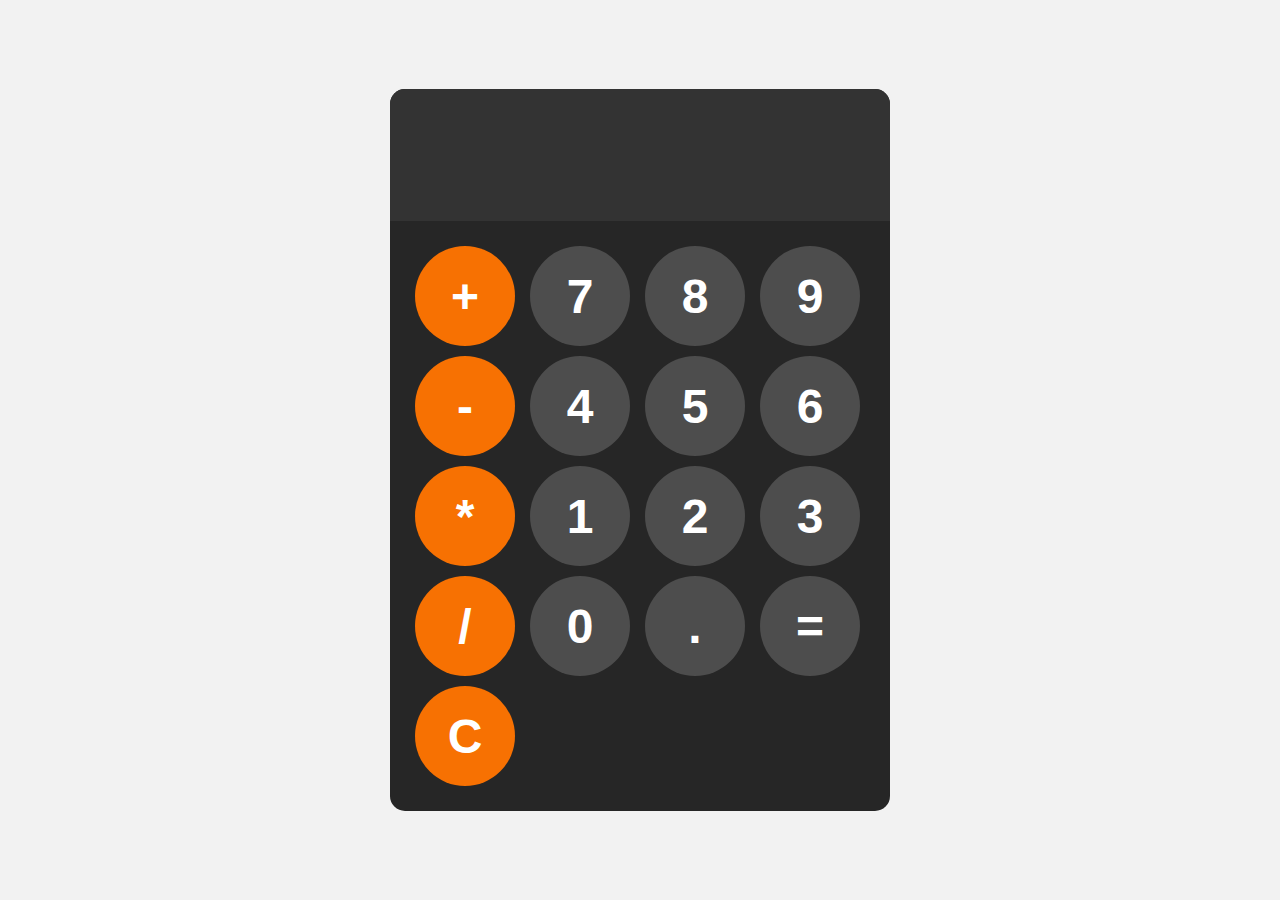
<file: calculator-app/index.html>
<!DOCTYPE html>
<html lang="en">
<head>
    <meta charset="UTF-8">
    <meta name="viewport" content="width=device-width, initial-scale=1.0">
    <link rel="stylesheet" href="style.css">
    <title>Calculator</title>
</head>
<body>
    <div id="calculator">
        <input id="display" readonly>
        <div id="keys">
            <button onclick="appendTodisplay('+')" class="color">+</button>
            <button onclick="appendTodisplay('7')">7</button>
            <button onclick="appendTodisplay('8')">8</button>
            <button onclick="appendTodisplay('9')">9</button>
            <button onclick="appendTodisplay('-')" class="color">-</button>
            <button onclick="appendTodisplay('4')">4</button>
            <button onclick="appendTodisplay('5')">5</button>
            <button onclick="appendTodisplay('6')">6</button>
            <button onclick="appendTodisplay('*')" class="color">*</button>
            <button onclick="appendTodisplay('1')">1</button>
            <button onclick="appendTodisplay('2')">2</button>
            <button onclick="appendTodisplay('3')">3</button>
            <button onclick="appendTodisplay('/')" class="color">/</button>
            <button onclick="appendTodisplay('0')">0</button>
            <button onclick="appendTodisplay('.')">.</button>
            <button onclick="calculate()">=</button>
            <button onclick="cleardisplay()" class="color">C</button>
        </div>
    </div>
    <script src="index.js"></script>
</body>
</html>
</file>
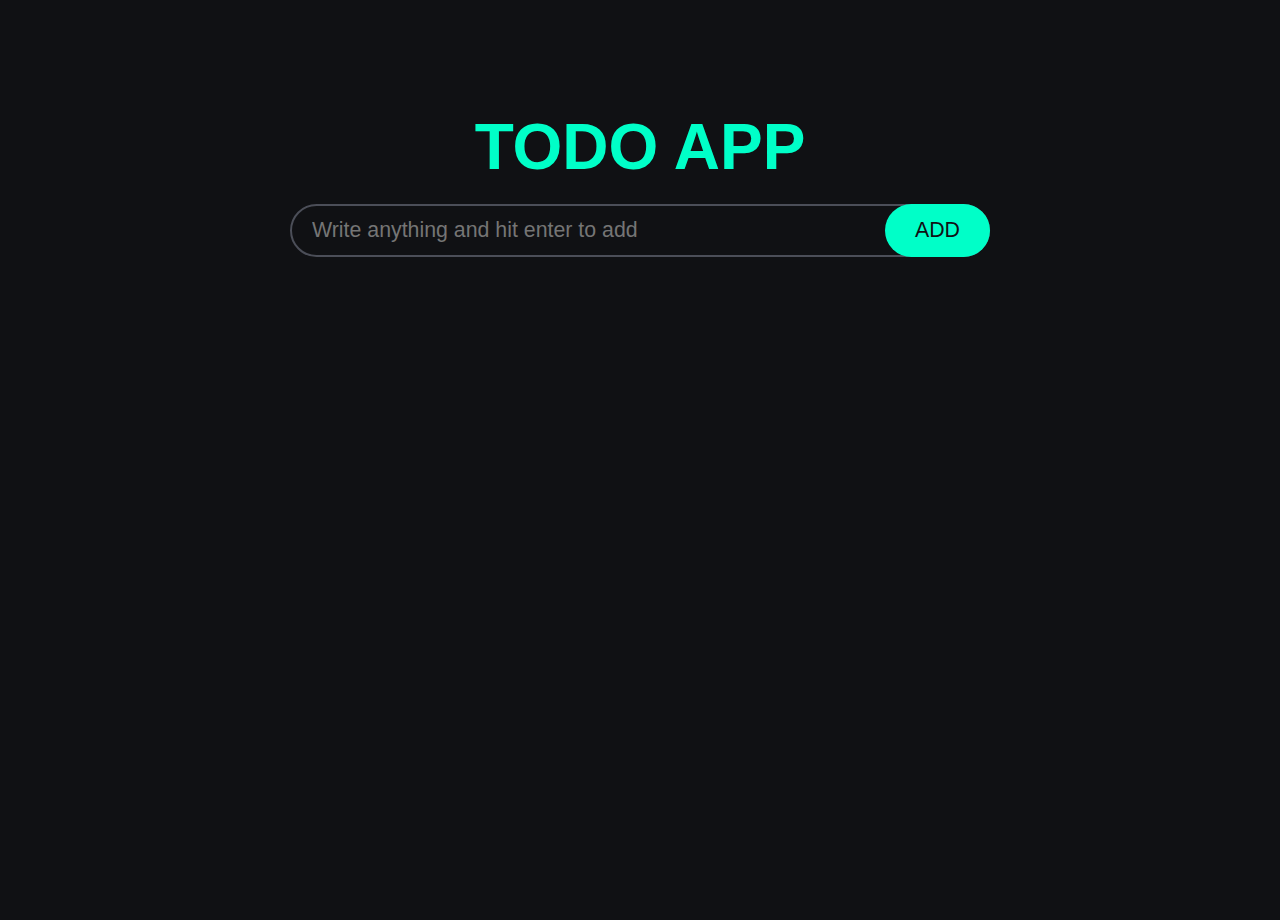
<file: Todo-App/index.html>
<!DOCTYPE html>
<html lang="en">
<head>
    <meta charset="UTF-8">
    <meta name="viewport" content="width=device-width, initial-scale=1.0">
    <title>TODO-APP</title>
    <link rel="stylesheet" href="style.css">
</head>
<body>
    <h1>TODO APP</h1>
    <div class="wrapper">
        <form>
            <input id="todo-input" type="text" placeholder="Write anything and hit enter to add" autocomplete="off">
            <button id="add">ADD</button>
        </form>
        <ul id="todo-list">
            <!-- <li class="todo">
                <input type="checkbox" id="todo-1">
                <label class="custom-checkbox" for="todo-1">
                    <svg xmlns="http://www.w3.org/2000/svg" width="16" height="16" fill="currentColor" class="bi bi-check2" viewBox="0 0 16 16">
                        <path d="M13.854 3.646a.5.5 0 0 1 0 .708l-7 7a.5.5 0 0 1-.708 0l-3.5-3.5a.5.5 0 1 1 .708-.708L6.5 10.293l6.646-6.647a.5.5 0 0 1 .708 0"/>
                    </svg>
                </label>
                <label for="todo-1" class="todo-text">
                    webdev project
                </label>
                <button class="delete">
                    <svg xmlns="http://www.w3.org/2000/svg" width="16" height="16" fill="currentColor" class="bi bi-trash" viewBox="0 0 16 16">
                        <path d="M5.5 5.5A.5.5 0 0 1 6 6v6a.5.5 0 0 1-1 0V6a.5.5 0 0 1 .5-.5m2.5 0a.5.5 0 0 1 .5.5v6a.5.5 0 0 1-1 0V6a.5.5 0 0 1 .5-.5m3 .5a.5.5 0 0 0-1 0v6a.5.5 0 0 0 1 0z"/>
                        <path d="M14.5 3a1 1 0 0 1-1 1H13v9a2 2 0 0 1-2 2H5a2 2 0 0 1-2-2V4h-.5a1 1 0 0 1-1-1V2a1 1 0 0 1 1-1H6a1 1 0 0 1 1-1h2a1 1 0 0 1 1 1h3.5a1 1 0 0 1 1 1zM4.118 4 4 4.059V13a1 1 0 0 0 1 1h6a1 1 0 0 0 1-1V4.059L11.882 4zM2.5 3h11V2h-11z"/>
                      </svg>
                </button>
            </li> -->
        </ul>
    </div>
    <script src="index.js"></script>
</body>
</html>
</file>
<file: calculator-app/style.css>
body{
    margin:0px;
    display:flex;
    justify-content:center;
    align-items:center;
    height:100vh;
    background-color:hsl(0, 0%, 95%);

}
#calculator{
    font-family:Arial, Helvetica, sans-serif;
    background-color:hsl(0, 0%, 15%);
    border-radius:15px;
    max-width:500px;
    overflow:hidden;
}
#display{
    width:100%;
    padding:20px;
    color:white;
    font-size:5rem;
    text-align:left;
    border:none;
    background-color:hsl(0, 0%, 20%);
}
#keys{
    display:grid;
    grid-template-columns:repeat(4,1fr);
    gap:10px;
    padding:25px;
}
button{
    width:100px;
    height:100px;
    border-radius:50px;
    border:none;
    background-color:hsl(0, 0%, 30%);
    color:white;
    font-size:3rem;
    font-weight:bold;
    cursor:pointer;
}
button:hover{
    background-color:hsl(0, 0%, 40%);
}
button:active{
    background-color:hsl(0, 0%, 50%);
}
.color{
    background-color:hsl(27, 98%, 49%);
}
.color:hover{
    background-color:hsl(35, 100%, 65%);
}
.color:active{
    background-color:hsl(35, 100%, 75%);
}
</file>
<file: Todo-App/style.css>
:root{
    --background-color:hsl(225, 11%, 7%);
    --primary-color:hsl(225, 7%, 12%);
    --secondary-color:hsl(226, 8%, 32%);
    --accent-color:hwb(167 0% 0%);
    --text-color:hsl(0, 0%, 98%);
}
*{
    margin:0cqmin;
    padding:0;
}
html{
    font-family:'Segoe UI', Tahoma, Geneva, Verdana, sans-serif;
    font-size:16pt;
    color: var(--text-color);
}
body{
    min-height:100vh;
    padding:10px;
    background-color:var(--background-color);
    display:flex;
    flex-direction:column;
    align-items:center;
}

h1{
    margin-top:100px;
    margin-bottom:20px;
    font-size:3rem;
    font-weight:800;
    text-transform:uppercase;
    text-align:center;
    color:var(--accent-color)
}
.wrapper{
    width:700px;
    max-width:100%;
    display:flex;
    flex-direction: column;
    gap:10px;
}
#todo-input{
    box-sizing:border-box;
    padding:12px 20px;
    width:100%;
    background:none;
    border:2px solid var(--secondary-color);
    border-radius:50px;
    font:inherit;
    color:var(--text-color);
    caret-color:var(--accent-color)
}
#todo-input:focus{
    outline: none;
}
form{
    position:relative;
}
#add{
    position:absolute;
    top:0;
    right:0;
    background-color:var(--accent-color);
    height:100%;
    padding:0 30px;
    border:none;
    border-radius:30px;
    font:inherit;
    font-weight:500;
    border-radius:30px;
    cursor:pointer;
    color:var(--background-color)    
}
.todo{
    margin-bottom:10px;
    padding:0 16px;
    background-color:var(--primary-color);
    border-radius:15px;
    display:flex;
    align-items:center;
}
.todo .todo-text{
    padding:15px;
    padding-right:0;
    flex-grow:1;
}
.delete{
    padding:3px;
    background:none;
    border:none;
    display:flex;
    justify-content:center;
    align-items:center;
    cursor:pointer;
    color:var(--secondary-color);
}
.delete:hover{
    transition:200ms;
    color:var(--text-color);
}
.custom-checkbox{
    color:var(--primary-color);
    border:2px solid var(--accent-color);
    border-radius:50%;
    min-height:20px;
    min-width:20px;
    display:flex;
    justify-content:center;
    align-items:center;
    flex-shrink:0;
    cursor:pointer;
}
input[type="checkbox"]:checked ~ .custom-checkbox{
    background-color:var(--accent-color);
}
input[type="checkbox"]:checked ~ .todo-text{
    text-decoration:line-through;
    color:var(--secondary-color);
}
input[type="checkbox"]{
    display:none;
}
@media(max-width:500px){
    html{
        font-size:12pt;
    }
    #add{
        position:unset;
        width:100%;
        margin-top:10px;
        padding:15px;
        height:auto;
    }
    h1{
        margin-top:50px;
        font-size:15vw;
    }
}
</file>
